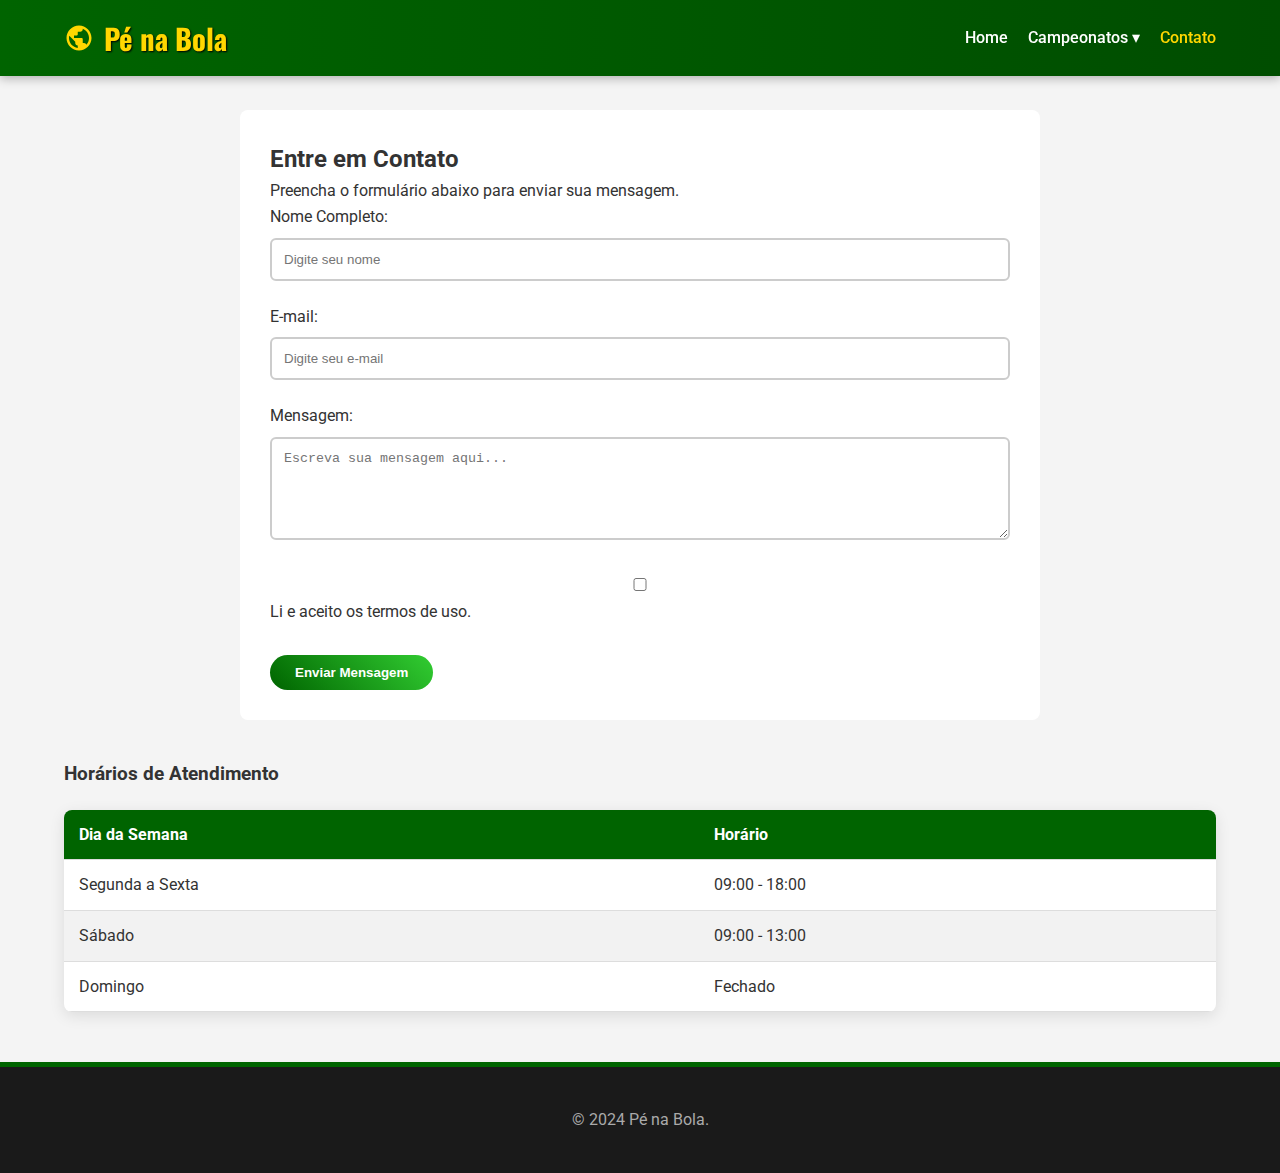
<file: contato.html>
<!DOCTYPE html>
<html lang="pt-br">
<head>
    <meta charset="UTF-8">
    <meta name="viewport" content="width=device-width, initial-scale=1.0">
    <title>Fale Conosco - Pé na Bola</title>
    <link rel="stylesheet" href="style.css">
    <link rel="icon" type="image/svg+xml" href="data:image/svg+xml,<svg xmlns='http://www.w3.org/2000/svg' viewBox='0 0 100 100'><circle cx='50' cy='50' r='40' fill='%2332CD32'/><path d='M50 10 L50 90 M10 50 L90 50' stroke='white' stroke-width='5'/></svg>">
</head>
<body>

    <header id="header">
        <div class="container header-content">
            <div class="logo">
                <svg width="30" height="30" viewBox="0 0 24 24" fill="currentColor"><path d="M12 2C6.48 2 2 6.48 2 12s4.48 10 10 10 10-4.48 10-10S17.52 2 12 2zm-1 17.93c-3.95-.49-7-3.85-7-7.93 0-.62.08-1.21.21-1.79L9 15v1c0 1.1.9 2 2 2v1.93zm6.9-2.54c-.26-.81-1-1.39-1.9-1.39h-1v-3c0-.55-.45-1-1-1H8v-2h2c.55 0 1-.45 1-1V7h2c1.1 0 2-.9 2-2v-.41c2.93 1.19 5 4.06 5 7.41 0 2.08-.8 3.97-2.1 5.39z"/></svg>
                Pé na Bola
            </div>
            <nav>
                <ul>
                    <li><a href="index.html">Home</a></li>
                    <li class="dropdown">
                        <a href="#">Campeonatos ▾</a>
                        <ul class="dropdown-content">
                            <li><a href="#">Brasileirão Série A</a></li>
                            <li><a href="#">Libertadores</a></li>
                            <li><a href="#">Copa do Brasil</a></li>
                            <li><a href="#">Futebol Europeu</a></li>
                        </ul>
                    </li>
                    <li><a href="contato.html" class="active">Contato</a></li>
                </ul>
            </nav>
        </div>
    </header>

    <main class="container">
        <section style="background: white; padding: 30px; border-radius: 8px; margin: 30px auto; max-width: 800px;">
            <h2>Entre em Contato</h2>
            <p>Preencha o formulário abaixo para enviar sua mensagem.</p>

            <form action="#" method="post">
                <div class="form-group">
                    <label for="nome">Nome Completo:</label>
                    <input type="text" id="nome" name="nome" required placeholder="Digite seu nome">
                </div>
                <div class="form-group">
                    <label for="email">E-mail:</label>
                    <input type="email" id="email" name="email" required placeholder="Digite seu e-mail">
                </div>
                <div class="form-group">
                    <label for="mensagem">Mensagem:</label>
                    <textarea id="mensagem" name="mensagem" rows="5" required placeholder="Escreva sua mensagem aqui..."></textarea>
                </div>
                <div class="form-group">
                    <input type="checkbox" id="termos" name="termos" required>
                    <label for="termos">Li e aceito os termos de uso.</label>
                </div>
                <button type="submit" class="btn">Enviar Mensagem</button>
            </form>
        </section>

        <section style="margin-top: 40px; margin-bottom: 40px;">
            <h3>Horários de Atendimento</h3>
            <table>
                <thead>
                    <tr><th>Dia da Semana</th><th>Horário</th></tr>
                </thead>
                <tbody>
                    <tr><td>Segunda a Sexta</td><td>09:00 - 18:00</td></tr>
                    <tr><td>Sábado</td><td>09:00 - 13:00</td></tr>
                    <tr><td>Domingo</td><td>Fechado</td></tr>
                </tbody>
            </table>
        </section>
    </main>

    <footer>
        <p>&copy; 2024 Pé na Bola.</p>
    </footer>
</body>
</html>
</file>
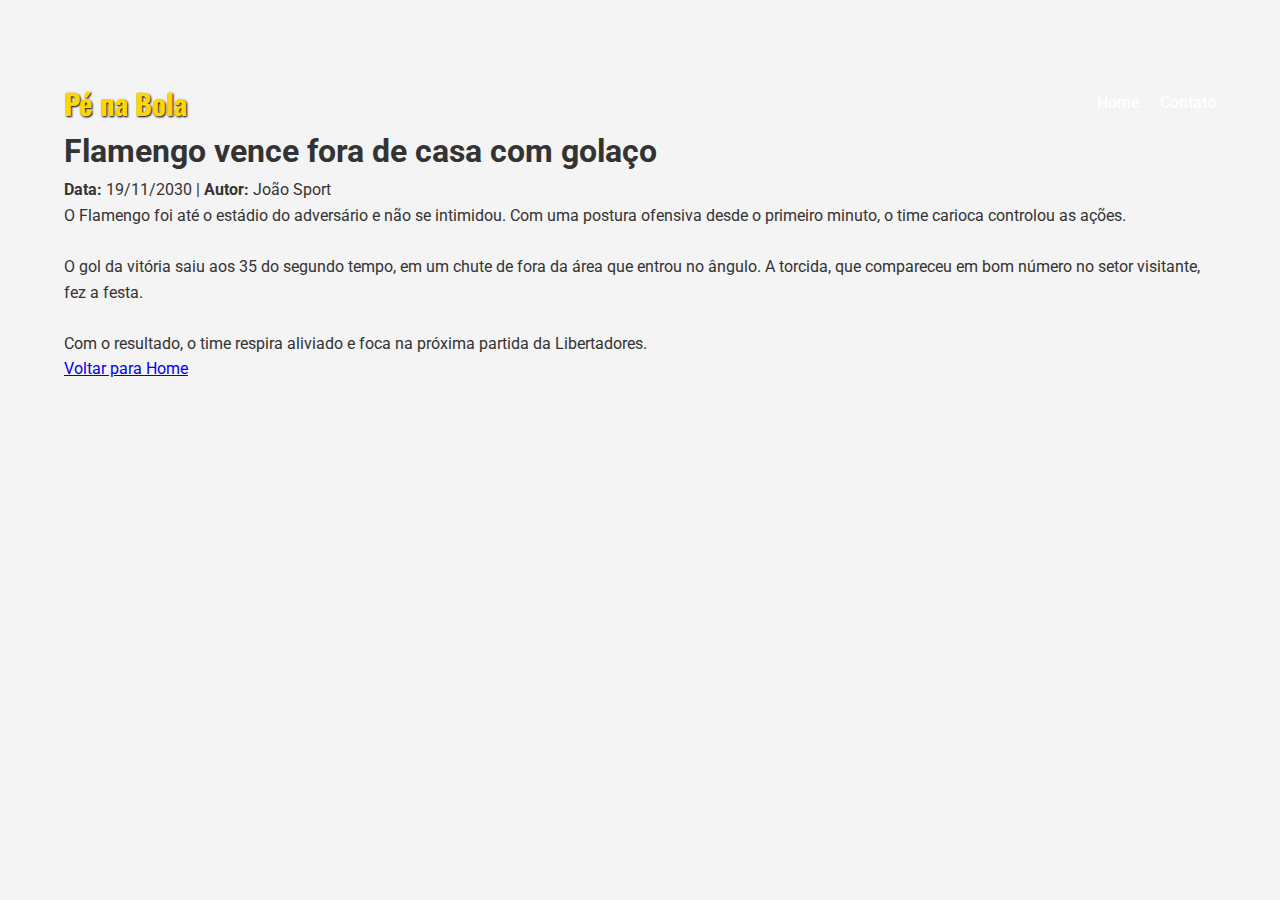
<file: noticia1.html>
<!DOCTYPE html>
<html lang="pt-br">
<head>
    <meta charset="UTF-8">
    <meta name="viewport" content="width=device-width, initial-scale=1.0">
    <title>Vitória do Flamengo</title>
    <link rel="stylesheet" href="style.css">
</head>
<body>
    <header>
        <div class="container header-content">
            <div class="logo">Pé na Bola</div>
            <nav>
                <ul>
                    <li><a href="index.html">Home</a></li>
                    <li><a href="contato.html">Contato</a></li>
                </ul>
            </nav>
        </div>
    </header>

    <main class="container">
        <article class="article-container">
            <div class="article-header">
                <div class="article-img-large" style="background-image: url('[data-uri]');"></div>
                <div class="article-title">
                    <h1>Flamengo vence fora de casa com golaço</h1>
                    <p><strong>Data:</strong> 19/11/2030 | <strong>Autor:</strong> João Sport</p>
                </div>
            </div>
            <div class="article-text">
                <p>O Flamengo foi até o estádio do adversário e não se intimidou. Com uma postura ofensiva desde o primeiro minuto, o time carioca controlou as ações.</p>
                <br>
                <p>O gol da vitória saiu aos 35 do segundo tempo, em um chute de fora da área que entrou no ângulo. A torcida, que compareceu em bom número no setor visitante, fez a festa.</p>
                <br>
                <p>Com o resultado, o time respira aliviado e foca na próxima partida da Libertadores.</p>
                
                <a href="index.html" class="btn-voltar">Voltar para Home</a>
            </div>
        </article>
    </main>
</body>
</html>
</file>
<file: style.css>
/* =========================================================
   ESTILO GERAL - SPRINT 3 (FINALIZADO)
   ========================================================= */
@import url('https://fonts.googleapis.com/css2?family=Roboto:wght@300;400;700&family=Oswald:wght@500;700&display=swap');

:root {
    --primary-color: #006400;    /* Verde Escuro */
    --secondary-color: #32CD32;  /* Verde Lima */
    --accent-color: #FFD700;     /* Amarelo */
    --text-color: #333;
    --bg-light: #f4f4f4;
    --white: #ffffff;
    --shadow: 0 4px 15px rgba(0,0,0,0.1);
}

* { margin: 0; padding: 0; box-sizing: border-box; }

body {
    font-family: 'Roboto', sans-serif;
    background-color: var(--bg-light);
    color: var(--text-color);
    line-height: 1.6;
    padding-top: 80px;
}

/* --- HEADER E MENU --- */
#header {
    background: linear-gradient(to right, var(--primary-color), #004d00);
    color: var(--white);
    padding: 15px 0;
    position: fixed;
    width: 100%;
    top: 0;
    z-index: 1000;
    box-shadow: 0 2px 10px rgba(0,0,0,0.3);
}

.header-content {
    display: flex;
    justify-content: space-between;
    align-items: center;
}

.logo {
    font-family: 'Oswald', sans-serif;
    font-size: 1.8rem;
    font-weight: bold;
    color: var(--accent-color);
    text-shadow: 1px 1px 2px black;
    display: flex;
    align-items: center;
    gap: 10px;
}

nav ul {
    list-style: none;
    display: flex;
    gap: 20px;
    margin: 0;
    padding: 0;
}

nav a {
    text-decoration: none;
    color: var(--white);
    font-weight: 500;
    transition: color 0.3s ease;
}

nav a:hover, nav a.active { color: var(--accent-color); }

/* Dropdown */
.dropdown { position: relative; cursor: pointer; }
.dropdown-content {
    display: none;
    position: absolute;
    background-color: var(--white);
    min-width: 160px;
    box-shadow: 0 8px 16px rgba(0,0,0,0.2);
    border-radius: 4px;
    top: 100%;
    left: 0;
    z-index: 10;
    animation: fadeIn 0.3s ease-in-out;
}
.dropdown-content li a {
    color: var(--text-color);
    padding: 12px 16px;
    display: block;
    border-bottom: 1px solid #eee;
}
.dropdown:hover .dropdown-content { display: block; }

/* --- CARDS E GRID --- */
.container { width: 90%; max-width: 1200px; margin: 0 auto; }

.news-grid {
    display: grid;
    grid-template-columns: repeat(auto-fit, minmax(300px, 1fr));
    gap: 25px;
    margin-top: 20px;
}

.card {
    background: var(--white);
    border-radius: 12px;
    overflow: hidden;
    box-shadow: var(--shadow);
    transition: transform 0.3s ease, box-shadow 0.3s ease;
    position: relative;
    display: flex;
    flex-direction: column;
}

.card:hover {
    transform: translateY(-10px) scale(1.02);
    box-shadow: 0 10px 20px rgba(0,0,0,0.2);
}

.card img {
    width: 100%;
    height: 200px;
    object-fit: cover;
    transition: opacity 0.3s;
}
.card:hover img { opacity: 0.9; }

.card-content { padding: 20px; flex-grow: 1; display: flex; flex-direction: column; justify-content: space-between; }
.card-content h3 { font-size: 1.4rem; margin-bottom: 10px; color: var(--primary-color); }

/* Botões */
.btn {
    display: inline-block;
    padding: 10px 25px;
    background: linear-gradient(45deg, var(--primary-color), var(--secondary-color));
    color: var(--white);
    border: none;
    border-radius: 25px;
    text-decoration: none;
    font-weight: bold;
    text-align: center;
    margin-top: 15px;
    transition: transform 0.2s;
    cursor: pointer;
}
.btn:hover { transform: scale(1.05); }

/* --- TABELAS E FORMS --- */
table {
    width: 100%;
    border-collapse: collapse;
    margin: 20px 0;
    background: var(--white);
    border-radius: 8px;
    overflow: hidden;
    box-shadow: var(--shadow);
}
th, td { padding: 12px 15px; text-align: left; border-bottom: 1px solid #ddd; }
th { background-color: var(--primary-color); color: white; }
tr:nth-child(even) { background-color: #f2f2f2; }
tr:hover { background-color: #e6f7e6; }

.form-group { margin-bottom: 15px; }
input, textarea {
    width: 100%; padding: 12px; margin: 8px 0;
    border: 2px solid #ccc; border-radius: 6px;
}
input:focus, textarea:focus { border-color: var(--secondary-color); outline: none; }

/* Footer */
footer {
    background-color: #1a1a1a;
    color: #aaa;
    text-align: center;
    padding: 40px 0;
    margin-top: 50px;
    border-top: 5px solid var(--primary-color);
}

@keyframes fadeIn { from { opacity: 0; transform: translateY(-10px); } to { opacity: 1; transform: translateY(0); } }
@media (max-width: 768px) { .header-content { flex-direction: column; } nav ul { flex-direction: column; } .dropdown-content { position: relative; width: 100%; box-shadow: none; } }
</file>
